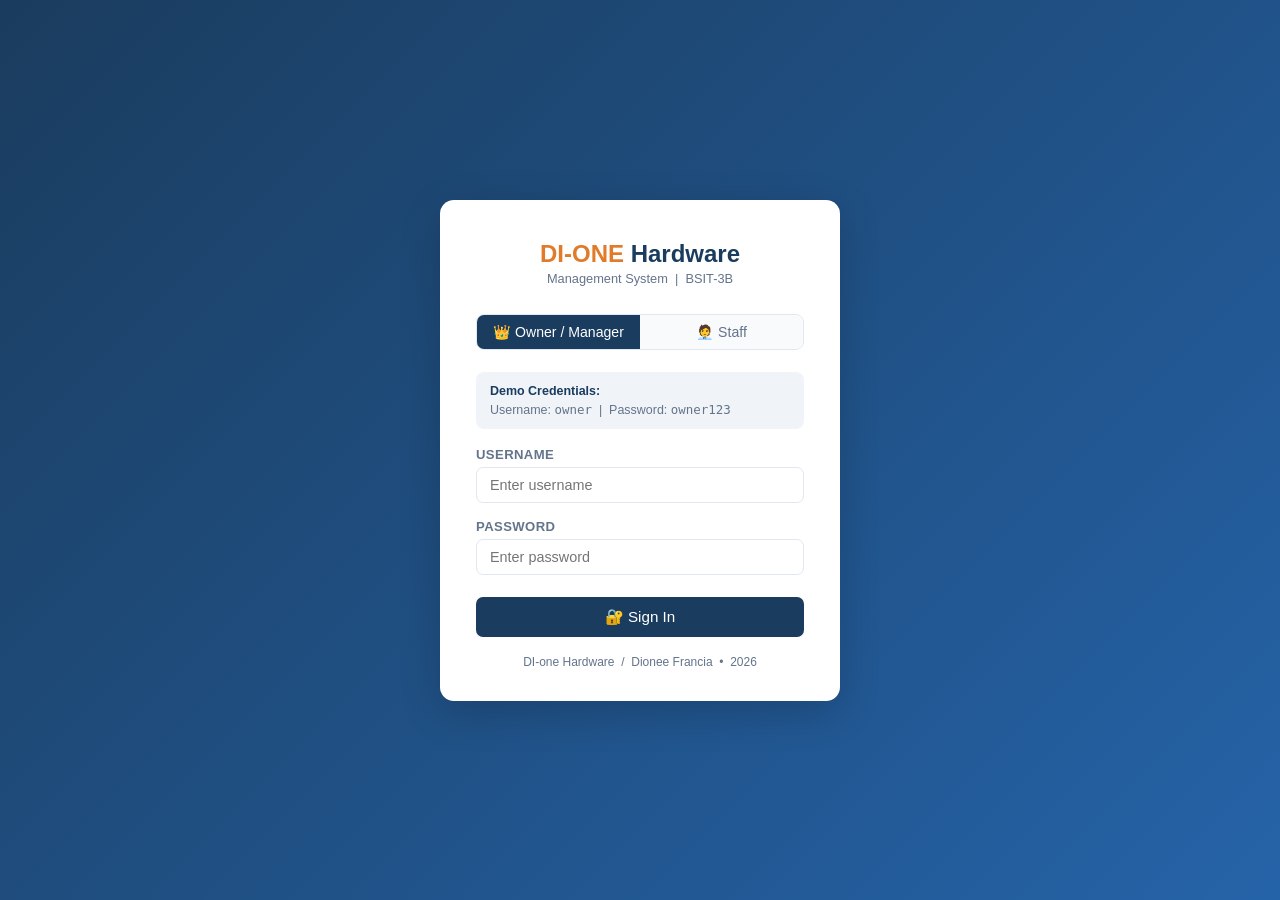
<file: index.html>
<!DOCTYPE html>
<html lang="en">
<head>
  <meta charset="UTF-8" />
  <meta name="viewport" content="width=device-width, initial-scale=1.0" />
  <title>DI-One Hardware – Login</title>
  <link rel="stylesheet" href="css/style.css"/>
  <style>
    .role-tabs { display: flex; gap: 0; margin-bottom: 22px; border-radius: 8px; overflow: hidden; border: 1.5px solid var(--border); }
    .role-tab { flex: 1; padding: 9px; background: #f8fafc; border: none; cursor: pointer; font-size: 0.88rem; font-family: var(--font); font-weight: 500; color: var(--text-muted); transition: all 0.18s; }
    .role-tab.active { background: var(--primary); color: #fff; }
    .credentials-hint { background: #f0f4f8; border-radius: 8px; padding: 12px 14px; font-size: 0.78rem; color: var(--text-muted); margin-bottom: 18px; }
    .credentials-hint strong { color: var(--primary); }
    .credentials-hint div { margin-top: 4px; }
    .login-footer { text-align: center; margin-top: 18px; font-size: 0.75rem; color: var(--text-muted); }
    .error-msg { display: none; }
  </style>
</head>
<body>
  <div class="login-page">
    <div class="login-box">
      <div class="login-logo">
        <h1><span>DI-ONE</span> Hardware</h1>
        <p>Management System &nbsp;|&nbsp; BSIT-3B</p>
      </div>

      <div class="role-tabs">
        <button class="role-tab active" onclick="switchRole('owner')" id="tab-owner">👑 Owner / Manager</button>
        <button class="role-tab" onclick="switchRole('staff')" id="tab-staff">🧑‍💼 Staff</button>
      </div>

      <div class="credentials-hint" id="hint-owner">
        <strong>Demo Credentials:</strong>
        <div>Username: <code>owner</code> &nbsp;|&nbsp; Password: <code>owner123</code></div>
      </div>
      <div class="credentials-hint" id="hint-staff" style="display:none;">
        <strong>Demo Credentials:</strong>
        <div>Username: <code>miguel</code> &nbsp;|&nbsp; Password: <code>staff123</code></div>
        <div>Username: <code>christian</code> &nbsp;|&nbsp; Password: <code>staff123</code></div>
      </div>

      <div id="login-error" class="alert alert-danger error-msg">❌ Invalid username or password.</div>

      <form id="loginForm" onsubmit="doLogin(event)">
        <div class="form-group">
          <label>Username</label>
          <input type="text" id="username" class="form-control" placeholder="Enter username" autocomplete="username" required />
        </div>
        <div class="form-group">
          <label>Password</label>
          <input type="password" id="password" class="form-control" placeholder="Enter password" autocomplete="current-password" required />
        </div>
        <button type="submit" class="btn btn-primary btn-lg" style="width:100%;justify-content:center;margin-top:6px;">
          🔐 Sign In
        </button>
      </form>

      <div class="login-footer">
        DI-one Hardware &nbsp;/&nbsp; Dionee Francia &nbsp;•&nbsp; 2026
      </div>
    </div>
  </div>

  <script src="app.js"></script>
  <script>
    // If already logged in, redirect
    const existing = Auth.current();
    if (existing) {
      window.location.href = existing.role === 'owner'
        ? 'dashboard-owner.html'
        : 'dashboard-staff.html';
    }

    let activeRole = 'owner';

    function switchRole(role) {
      activeRole = role;
      document.getElementById('tab-owner').classList.toggle('active', role === 'owner');
      document.getElementById('tab-staff').classList.toggle('active', role === 'staff');
      document.getElementById('hint-owner').style.display = role === 'owner' ? '' : 'none';
      document.getElementById('hint-staff').style.display = role === 'staff' ? '' : 'none';
      document.getElementById('username').value = '';
      document.getElementById('password').value = '';
      document.getElementById('login-error').style.display = 'none';
    }

    function doLogin(e) {
      e.preventDefault();
      const username = document.getElementById('username').value.trim();
      const password = document.getElementById('password').value.trim();
      const user = Auth.login(username, password);
      if (!user) {
        document.getElementById('login-error').style.display = 'flex';
        return;
      }
      if (user.role === 'owner') {
        window.location.href = 'dashboard-owner.html';
      } else {
        window.location.href = 'dashboard-staff.html';
      }
    }
  </script>
</body>
</html>
</file>
<file: css/style.css>
/* ===== DI-One Hardware Management System - Global Styles ===== */

:root {
  --primary: #1a3c5e;
  --primary-light: #2563a8;
  --accent: #e07b2a;
  --accent-light: #f59e42;
  --success: #16a34a;
  --danger: #dc2626;
  --warning: #d97706;
  --bg: #f0f4f8;
  --sidebar-bg: #1a3c5e;
  --sidebar-text: #cbd5e1;
  --sidebar-active: #e07b2a;
  --card-bg: #ffffff;
  --text: #1e293b;
  --text-muted: #64748b;
  --border: #e2e8f0;
  --shadow: 0 2px 8px rgba(0,0,0,0.10);
  --radius: 10px;
  --font: 'Segoe UI', Arial, sans-serif;
}

* { box-sizing: border-box; margin: 0; padding: 0; }

body {
  font-family: var(--font);
  background: var(--bg);
  color: var(--text);
  min-height: 100vh;
}

/* ===== LAYOUT ===== */
.app-wrapper {
  display: flex;
  min-height: 100vh;
}

/* ===== SIDEBAR ===== */
.sidebar {
  width: 240px;
  background: var(--sidebar-bg);
  color: var(--sidebar-text);
  display: flex;
  flex-direction: column;
  position: fixed;
  top: 0; left: 0;
  height: 100vh;
  z-index: 100;
  transition: width 0.25s ease;
  overflow: hidden;
}
.sidebar.collapsed { width: 64px; }

/* Logo */
.sidebar-logo {
  padding: 20px 18px 14px;
  border-bottom: 1px solid rgba(255,255,255,0.08);
  display: flex;
  align-items: center;
  gap: 10px;
  min-height: 64px;
  white-space: nowrap;
  overflow: hidden;
}
.sidebar-logo .logo-icon {
  font-size: 1.3rem;
  flex-shrink: 0;
  width: 28px;
  text-align: center;
}
.sidebar-logo .logo-text h2 {
  color: #fff;
  font-size: 1rem;
  font-weight: 700;
  line-height: 1.2;
}
.sidebar-logo .logo-text h2 span { color: var(--accent); }
.sidebar-logo .logo-text p {
  font-size: 0.68rem;
  color: var(--sidebar-text);
  opacity: 0.6;
  margin-top: 1px;
}

/* Toggle button */
.sidebar-toggle {
  position: absolute;
  top: 18px; right: -12px;
  width: 24px; height: 24px;
  background: var(--accent);
  border: none;
  border-radius: 50%;
  color: #fff;
  font-size: 0.7rem;
  cursor: pointer;
  display: flex; align-items: center; justify-content: center;
  z-index: 101;
  box-shadow: 0 2px 6px rgba(0,0,0,0.3);
  transition: transform 0.25s;
  flex-shrink: 0;
}
.sidebar.collapsed .sidebar-toggle { transform: rotate(180deg); }

/* User info */
.sidebar-user {
  padding: 12px 16px;
  display: flex;
  align-items: center;
  gap: 10px;
  border-bottom: 1px solid rgba(255,255,255,0.08);
  min-height: 58px;
  white-space: nowrap;
  overflow: hidden;
}
.user-avatar {
  width: 34px; height: 34px;
  border-radius: 50%;
  background: var(--accent);
  display: flex; align-items: center; justify-content: center;
  font-weight: 700; color: #fff; font-size: 0.95rem;
  flex-shrink: 0;
}
.user-info { overflow: hidden; }
.user-info small {
  display: block;
  font-size: 0.68rem;
  opacity: 0.55;
  white-space: nowrap;
  overflow: hidden;
  text-overflow: ellipsis;
}
.user-info strong {
  font-size: 0.85rem;
  color: #fff;
  white-space: nowrap;
  overflow: hidden;
  text-overflow: ellipsis;
  display: block;
}
.sidebar.collapsed .user-info,
.sidebar.collapsed .logo-text { display: none; }

/* Nav */
.sidebar-nav {
  flex: 1;
  padding: 10px 0;
  overflow-y: auto;
  overflow-x: hidden;
}
.sidebar-nav::-webkit-scrollbar { width: 3px; }
.sidebar-nav::-webkit-scrollbar-thumb { background: rgba(255,255,255,0.12); border-radius: 3px; }

/* Section divider */
.nav-section-label {
  font-size: 0.6rem;
  text-transform: uppercase;
  letter-spacing: 0.1em;
  color: rgba(255,255,255,0.28);
  padding: 10px 18px 3px;
  white-space: nowrap;
  overflow: hidden;
}
.sidebar.collapsed .nav-section-label {
  padding: 10px 0 3px;
  text-align: center;
  font-size: 0;      /* hide text, keep spacing */
}
.sidebar.collapsed .nav-section-label::before {
  content: '';
  display: block;
  height: 1px;
  background: rgba(255,255,255,0.1);
  margin: 0 10px;
}

/* Nav links */
.sidebar-nav a {
  display: flex;
  align-items: center;
  gap: 12px;
  padding: 10px 18px;
  color: var(--sidebar-text);
  text-decoration: none;
  font-size: 0.875rem;
  font-weight: 500;
  border-left: 3px solid transparent;
  border-radius: 0 8px 8px 0;
  margin-right: 8px;
  transition: all 0.18s;
  white-space: nowrap;
  overflow: hidden;
  position: relative;
}
.sidebar-nav a:hover {
  background: rgba(255,255,255,0.07);
  color: #fff;
  border-left-color: rgba(255,255,255,0.2);
}
.sidebar-nav a.active {
  background: rgba(224,123,42,0.18);
  color: #fff;
  border-left-color: var(--accent);
  font-weight: 600;
}
.sidebar-nav a .nav-icon {
  font-size: 1.05rem;
  width: 22px;
  text-align: center;
  flex-shrink: 0;
  display: flex;
  align-items: center;
  justify-content: center;
}
.sidebar-nav a .nav-label {
  flex: 1;
  overflow: hidden;
  text-overflow: ellipsis;
}
.sidebar-nav a .nav-badge {
  background: var(--danger);
  color: #fff;
  font-size: 0.6rem;
  font-weight: 700;
  padding: 1px 6px;
  border-radius: 99px;
  flex-shrink: 0;
}

/* Collapsed state — show only icons, tooltip on hover */
.sidebar.collapsed .sidebar-nav a {
  padding: 11px 0;
  justify-content: center;
  margin-right: 0;
  border-left: 3px solid transparent;
  border-radius: 0;
}
.sidebar.collapsed .sidebar-nav a.active {
  border-left-color: var(--accent);
}
.sidebar.collapsed .nav-label,
.sidebar.collapsed .nav-badge { display: none; }

/* Tooltip for collapsed sidebar */
.sidebar.collapsed .sidebar-nav a::after {
  content: attr(data-tooltip);
  position: absolute;
  left: 68px;
  top: 50%;
  transform: translateY(-50%);
  background: #1e293b;
  color: #fff;
  font-size: 0.78rem;
  font-weight: 600;
  padding: 5px 12px;
  border-radius: 6px;
  white-space: nowrap;
  pointer-events: none;
  opacity: 0;
  transition: opacity 0.15s;
  z-index: 200;
  box-shadow: 0 4px 12px rgba(0,0,0,0.3);
}
.sidebar.collapsed .sidebar-nav a:hover::after { opacity: 1; }

/* Footer */
.sidebar-footer {
  padding: 12px 16px;
  border-top: 1px solid rgba(255,255,255,0.08);
}
.sidebar-footer a {
  display: flex;
  align-items: center;
  gap: 10px;
  padding: 8px 2px;
  color: #fca5a5;
  text-decoration: none;
  font-size: 0.85rem;
  font-weight: 500;
  border-radius: 6px;
  transition: all 0.18s;
  white-space: nowrap;
  overflow: hidden;
}
.sidebar-footer a:hover { color: #f87171; background: rgba(248,113,113,0.08); padding-left: 6px; }
.sidebar.collapsed .sidebar-footer a {
  justify-content: center;
  padding: 8px 0;
}
.sidebar.collapsed .sidebar-footer .footer-label { display: none; }

/* ===== MAIN CONTENT ===== */
.main-content {
  margin-left: 240px;
  flex: 1;
  display: flex;
  flex-direction: column;
  min-height: 100vh;
  transition: margin-left 0.25s ease;
}
.main-content.expanded { margin-left: 64px; }

.topbar {
  background: #fff;
  border-bottom: 1px solid var(--border);
  padding: 0 24px;
  height: 58px;
  display: flex;
  align-items: center;
  justify-content: space-between;
  position: sticky;
  top: 0;
  z-index: 50;
  box-shadow: 0 1px 4px rgba(0,0,0,0.06);
}
.topbar-left {
  display: flex;
  align-items: center;
  gap: 12px;
}
.topbar h1 {
  font-size: 1.1rem;
  font-weight: 700;
  color: var(--primary);
}
.breadcrumb {
  display: flex;
  align-items: center;
  gap: 6px;
  font-size: 0.78rem;
  color: var(--text-muted);
}
.breadcrumb span { color: var(--text-muted); opacity: 0.5; }
.topbar-right {
  display: flex;
  align-items: center;
  gap: 12px;
  font-size: 0.82rem;
  color: var(--text-muted);
}
.topbar-date {
  font-size: 0.78rem;
  color: var(--text-muted);
  display: none;
}
@media (min-width: 900px) { .topbar-date { display: block; } }

.page-body {
  padding: 24px 28px;
  flex: 1;
}

/* ===== CARDS ===== */
.card {
  background: var(--card-bg);
  border-radius: var(--radius);
  box-shadow: var(--shadow);
  padding: 22px 24px;
  margin-bottom: 22px;
}

.card-title {
  font-size: 1rem;
  font-weight: 600;
  color: var(--primary);
  margin-bottom: 16px;
  display: flex;
  align-items: center;
  gap: 8px;
}

/* ===== STAT CARDS ===== */
.stats-grid {
  display: grid;
  grid-template-columns: repeat(auto-fit, minmax(180px, 1fr));
  gap: 18px;
  margin-bottom: 24px;
}

.stat-card {
  background: var(--card-bg);
  border-radius: var(--radius);
  box-shadow: var(--shadow);
  padding: 20px;
  display: flex;
  flex-direction: column;
  gap: 6px;
  border-left: 4px solid var(--primary-light);
}

.stat-card.orange { border-left-color: var(--accent); }
.stat-card.green  { border-left-color: var(--success); }
.stat-card.red    { border-left-color: var(--danger); }
.stat-card.blue   { border-left-color: var(--primary-light); }

.stat-card .stat-label {
  font-size: 0.75rem;
  color: var(--text-muted);
  text-transform: uppercase;
  letter-spacing: 0.04em;
}

.stat-card .stat-value {
  font-size: 1.7rem;
  font-weight: 700;
  color: var(--text);
  line-height: 1;
}

.stat-card .stat-sub {
  font-size: 0.75rem;
  color: var(--text-muted);
}

/* ===== BUTTONS ===== */
.btn {
  display: inline-flex;
  align-items: center;
  gap: 6px;
  padding: 8px 18px;
  border: none;
  border-radius: 7px;
  font-size: 0.87rem;
  font-weight: 500;
  cursor: pointer;
  transition: all 0.18s;
  text-decoration: none;
}

.btn-primary { background: var(--primary); color: #fff; }
.btn-primary:hover { background: var(--primary-light); }
.btn-accent  { background: var(--accent); color: #fff; }
.btn-accent:hover  { background: var(--accent-light); }
.btn-success { background: var(--success); color: #fff; }
.btn-success:hover { filter: brightness(1.1); }
.btn-danger  { background: var(--danger); color: #fff; }
.btn-danger:hover  { filter: brightness(1.1); }
.btn-outline {
  background: transparent;
  border: 1.5px solid var(--border);
  color: var(--text);
}
.btn-outline:hover { background: var(--bg); }
.btn-sm { padding: 5px 12px; font-size: 0.80rem; }
.btn-lg { padding: 11px 26px; font-size: 0.95rem; }

/* ===== FORMS ===== */
.form-group { margin-bottom: 16px; }
.form-group label {
  display: block;
  font-size: 0.82rem;
  font-weight: 600;
  color: var(--text-muted);
  margin-bottom: 5px;
  text-transform: uppercase;
  letter-spacing: 0.03em;
}
.form-control {
  width: 100%;
  padding: 9px 13px;
  border: 1.5px solid var(--border);
  border-radius: 7px;
  font-size: 0.9rem;
  font-family: var(--font);
  background: #fff;
  color: var(--text);
  transition: border-color 0.2s;
}
.form-control:focus {
  outline: none;
  border-color: var(--primary-light);
}
.form-row {
  display: grid;
  grid-template-columns: 1fr 1fr;
  gap: 14px;
}
.form-row-3 {
  display: grid;
  grid-template-columns: 1fr 1fr 1fr;
  gap: 14px;
}

/* ===== TABLES ===== */
.table-wrap { overflow-x: auto; }
table {
  width: 100%;
  border-collapse: collapse;
  font-size: 0.87rem;
}
thead th {
  background: var(--bg);
  color: var(--text-muted);
  font-size: 0.75rem;
  text-transform: uppercase;
  letter-spacing: 0.05em;
  padding: 10px 14px;
  text-align: left;
  border-bottom: 2px solid var(--border);
}
tbody td {
  padding: 11px 14px;
  border-bottom: 1px solid var(--border);
  vertical-align: middle;
}
tbody tr:hover { background: #f8fafc; }
tbody tr:last-child td { border-bottom: none; }

/* ===== BADGES ===== */
.badge {
  display: inline-block;
  padding: 2px 9px;
  border-radius: 99px;
  font-size: 0.73rem;
  font-weight: 600;
}
.badge-green  { background: #dcfce7; color: #15803d; }
.badge-red    { background: #fee2e2; color: #b91c1c; }
.badge-orange { background: #ffedd5; color: #c2410c; }
.badge-blue   { background: #dbeafe; color: #1d4ed8; }
.badge-gray   { background: #f1f5f9; color: #475569; }

/* ===== MODALS ===== */
.modal-overlay {
  display: none;
  position: fixed; inset: 0;
  background: rgba(0,0,0,0.45);
  z-index: 200;
  align-items: center;
  justify-content: center;
}
.modal-overlay.open { display: flex; }
.modal {
  background: #fff;
  border-radius: var(--radius);
  padding: 28px;
  width: 100%;
  max-width: 500px;
  max-height: 90vh;
  overflow-y: auto;
  box-shadow: 0 8px 32px rgba(0,0,0,0.18);
  animation: slideUp 0.22s ease;
}
.modal-lg { max-width: 720px; }
@keyframes slideUp {
  from { transform: translateY(30px); opacity: 0; }
  to   { transform: translateY(0);    opacity: 1; }
}
.modal-header {
  display: flex;
  align-items: center;
  justify-content: space-between;
  margin-bottom: 20px;
}
.modal-title {
  font-size: 1.05rem;
  font-weight: 700;
  color: var(--primary);
}
.modal-close {
  background: none; border: none;
  font-size: 1.3rem; cursor: pointer;
  color: var(--text-muted);
  line-height: 1;
  padding: 2px 6px;
  border-radius: 4px;
}
.modal-close:hover { background: var(--bg); }
.modal-footer {
  display: flex;
  justify-content: flex-end;
  gap: 10px;
  margin-top: 20px;
  padding-top: 16px;
  border-top: 1px solid var(--border);
}

/* ===== ALERTS ===== */
.alert {
  padding: 11px 16px;
  border-radius: 7px;
  font-size: 0.87rem;
  margin-bottom: 14px;
  display: flex;
  align-items: center;
  gap: 8px;
}
.alert-success { background: #dcfce7; color: #15803d; border: 1px solid #bbf7d0; }
.alert-danger   { background: #fee2e2; color: #b91c1c; border: 1px solid #fecaca; }
.alert-warning  { background: #fef3c7; color: #92400e; border: 1px solid #fde68a; }

/* ===== SEARCH BAR ===== */
.search-bar {
  display: flex;
  align-items: center;
  gap: 10px;
  margin-bottom: 16px;
  flex-wrap: wrap;
}
.search-bar input {
  flex: 1;
  min-width: 180px;
  padding: 8px 13px;
  border: 1.5px solid var(--border);
  border-radius: 7px;
  font-size: 0.87rem;
  font-family: var(--font);
}
.search-bar input:focus {
  outline: none;
  border-color: var(--primary-light);
}

/* ===== SECTION HEADER ===== */
.section-header {
  display: flex;
  align-items: center;
  justify-content: space-between;
  margin-bottom: 18px;
  flex-wrap: wrap;
  gap: 10px;
}
.section-header h2 {
  font-size: 1rem;
  font-weight: 600;
  color: var(--primary);
}

/* ===== LOGIN PAGE ===== */
.login-page {
  min-height: 100vh;
  display: flex;
  align-items: center;
  justify-content: center;
  background: linear-gradient(135deg, #1a3c5e 0%, #2563a8 100%);
}
.login-box {
  background: #fff;
  border-radius: 14px;
  padding: 40px 36px 32px;
  width: 100%;
  max-width: 400px;
  box-shadow: 0 12px 40px rgba(0,0,0,0.18);
}
.login-logo {
  text-align: center;
  margin-bottom: 28px;
}
.login-logo h1 {
  font-size: 1.5rem;
  font-weight: 800;
  color: var(--primary);
}
.login-logo h1 span { color: var(--accent); }
.login-logo p { font-size: 0.8rem; color: var(--text-muted); margin-top: 3px; }
.login-box .btn { width: 100%; justify-content: center; }

/* ===== POS LAYOUT ===== */
.pos-layout {
  display: grid;
  grid-template-columns: 1fr 360px;
  gap: 20px;
  align-items: start;
}
.pos-cart {
  background: #fff;
  border-radius: var(--radius);
  box-shadow: var(--shadow);
  display: flex;
  flex-direction: column;
  max-height: calc(100vh - 120px);
  overflow: hidden;
  position: sticky;
  top: 80px;
}
.pos-cart-header {
  padding: 16px 18px;
  border-bottom: 1px solid var(--border);
  font-weight: 700;
  font-size: 1rem;
  color: var(--primary);
  display: flex;
  align-items: center;
  justify-content: space-between;
}
.pos-cart-items {
  flex: 1;
  overflow-y: auto;
  padding: 10px 14px;
}
.cart-item {
  display: flex;
  align-items: center;
  gap: 10px;
  padding: 9px 0;
  border-bottom: 1px solid var(--border);
}
.cart-item:last-child { border-bottom: none; }
.cart-item-name { flex: 1; font-size: 0.87rem; }
.cart-item-qty {
  display: flex;
  align-items: center;
  gap: 6px;
}
.qty-btn {
  width: 24px; height: 24px;
  border-radius: 50%;
  border: 1.5px solid var(--border);
  background: #fff;
  cursor: pointer;
  font-size: 0.9rem;
  display: flex; align-items: center; justify-content: center;
  transition: all 0.15s;
}
.qty-btn:hover { background: var(--bg); }
.cart-item-price { font-size: 0.87rem; font-weight: 600; min-width: 70px; text-align: right; }
.cart-item-remove {
  background: none; border: none;
  color: var(--danger); cursor: pointer;
  font-size: 1rem; padding: 2px;
}
.pos-cart-footer {
  padding: 14px 18px;
  border-top: 1px solid var(--border);
}
.cart-total-row {
  display: flex;
  justify-content: space-between;
  font-size: 0.87rem;
  padding: 3px 0;
  color: var(--text-muted);
}
.cart-total-row.grand {
  font-size: 1.1rem;
  font-weight: 700;
  color: var(--text);
  padding-top: 8px;
  margin-top: 4px;
  border-top: 1px solid var(--border);
}

/* ===== PRODUCT GRID ===== */
.product-grid {
  display: grid;
  grid-template-columns: repeat(auto-fill, minmax(140px, 1fr));
  gap: 12px;
}
.product-card {
  background: #fff;
  border-radius: var(--radius);
  box-shadow: var(--shadow);
  padding: 14px;
  cursor: pointer;
  transition: all 0.18s;
  border: 2px solid transparent;
  text-align: center;
}
.product-card:hover { border-color: var(--accent); transform: translateY(-2px); }
.product-card .product-icon { font-size: 2rem; margin-bottom: 6px; }
.product-card .product-name { font-size: 0.82rem; font-weight: 600; }
.product-card .product-price { font-size: 0.78rem; color: var(--accent); font-weight: 600; }
.product-card .product-stock { font-size: 0.72rem; color: var(--text-muted); }

/* ===== PRINT ===== */
@media print {
  .sidebar, .topbar, .no-print { display: none !important; }
  .main-content { margin-left: 0; }
  .page-body { padding: 0; }
}

/* ===== RESPONSIVE ===== */
@media (max-width: 900px) {
  .sidebar { width: 60px; }
  .sidebar-logo h2, .sidebar-logo p, .user-info,
  .nav-section-label, .sidebar-nav a span,
  .sidebar-footer a span { display: none; }
  .main-content { margin-left: 60px; }
  .pos-layout { grid-template-columns: 1fr; }
  .pos-cart { position: static; max-height: none; }
  .form-row, .form-row-3 { grid-template-columns: 1fr; }
}
</file>
